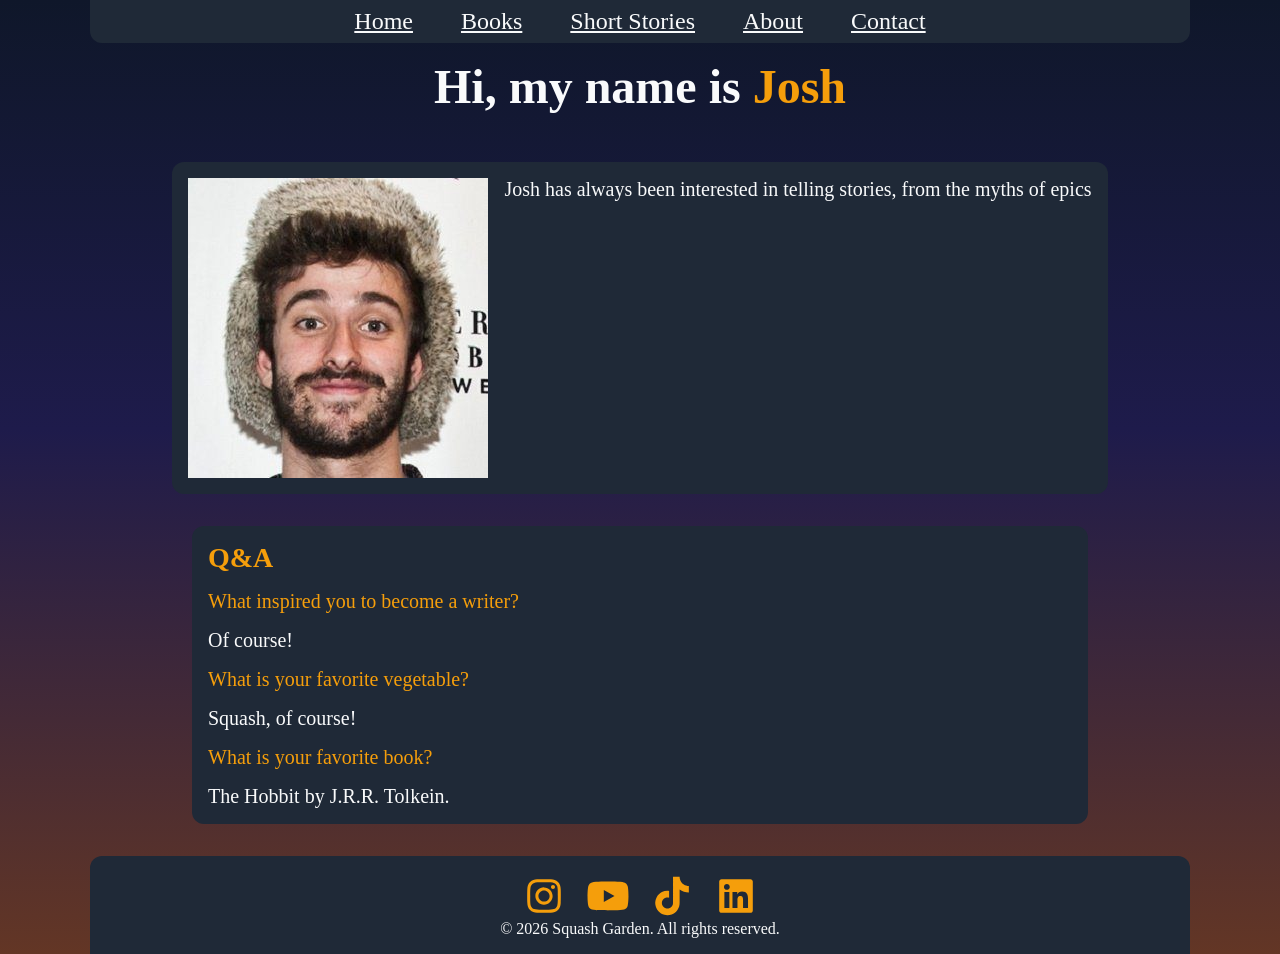
<file: about.html>
<!DOCTYPE html>
<html lang="en">
<head>
    <meta charset="UTF-8">
    <meta name="viewport" content="width=device-width, initial-scale=1.0">
    <title>The Squash Garden</title>

    <link rel="stylesheet" href="css/reset.css" />
    <link rel="stylesheet" href="css/variables.css" />
    <link rel="stylesheet" href="css/global.css" />
    <link rel="stylesheet" href="css/layout.css" />
    <link rel="stylesheet" href="css/components.css" />
    <link rel="stylesheet" href="css/about.css" />

</head>
<body data-page="about">

    <div class="page-container">
     <!-- Navbar -->
    <header>
        <div class="container">
            <nav class="site-nav">

                <!-- <div class="logo">
                    <img src="" alt="Logo">
                </div> -->

                <ul class="nav-links">
                    <li><a href="index.html">Home</a></li>
                    <li><a href="books.html">Books</a></li>
                    <li><a href="shortStories.html">Short Stories</a></li>
                    <li><a href="about.html">About</a></li>
                    <li><a href="contact.html">Contact</a></li>
                </ul>

            </nav>
        </div>
    </header>

    <main>

    <div>
       <h1 class="title">Hi, my name is <span class="accent-word">Josh</span></h1>
       <div id="about-content">
            <div id="author-info">
                <img id="author-photo"id="author-about-portrait" src="assets/images/author/josh2.jpg" alt="Author Photo">
                <p id="author-bio">&emsp;Josh has always been drawn to storytelling, from the myths and epics of the ancient world to sprawling fantasy realms filled with intrigue, 
                adventure, and discovery. With a background in Classics and an emphasis in Latin, his writing is deeply influenced by ancient history, language, 
                mythology, and the enduring themes woven throughout classical literature.
                Alongside his literary background, he also has extensive experience in technology and software development. With a programming certificate and 
                years of hands-on work across hobby and professional projects, he has explored everything from game development to software tools and technical problem 
                solving. That blend of analytical thinking and creative imagination shapes the worlds he creates, allowing him to approach storytelling with both structure 
                and depth.<br>
                &emsp;His work spans multiple fantasy genres, including medieval and high fantasy, Victorian-inspired steampunk, dystopian fantasy, and occasional ventures into 
                science fiction. Whether crafting ancient kingdoms, smoke-covered industrial cities, or fractured futuristic societies, he is drawn to stories that explore 
                human ambition, morality, and the tension between progress and tradition.<br>
                &emsp;Inspired by both classic literature and modern speculative fiction, he strives to create immersive worlds filled with memorable characters, layered histories, 
                and emotionally grounded stories. For him, writing has never simply been a hobby, it has always been a lifelong passion and a way to bring imagination to life.
                Outside of writing, he enjoys studying history and mythology, experimenting with game development projects, streaming his gaming sessions,exploring new technologies, 
                nd continuing to build the kinds of worlds that first inspired him to become an author.
                </p>
             </div>
       

            <div id="interview">
                <h2>Q&A</h2>
                <p id="qa-question-1" class="question"><strong>What inspired you to become a writer?</strong></p>
                <p id="qa-answer-1">
                    I've always been fascinated by stories and the power they have to transport us to different worlds, explore complex ideas, and connect us on a deep emotional level. 
                    From a young age, I found myself drawn to fantasy and science fiction, where imagination knows no bounds. Writing became a way for me to create my own worlds and share the stories that lived in my head with others.
                </p>

                <p id="qa-question-2" class="question"><strong>What are your biggest influences?</strong></p>
                <p id="qa-answer-2">
                    My influences are quite varied, but I would say that classic literature, mythology, and modern speculative fiction have all played a significant role in shaping my writing. 
                    Authors like J.R.R. Tolkein, Ursula K. Le Guin, and Brandon Sanderson have been major inspirations for me, as well as the rich tapestry of myths and legends from around the world.
                </p>

                <p id="qa-question-3" class="question"><strong>What can readers expect from your work?</strong></p>
                <p id="qa-answer-3">
                    Readers can expect immersive worlds filled with memorable characters, layered histories, and emotionally grounded stories. I strive to create narratives that explore human ambition, morality, and the tension between progress and tradition. Whether it's an epic fantasy saga or a dystopian tale, I aim to craft stories that resonate on both an intellectual and emotional level.
                </p>
            </div>
       </div>
       
       
    </div>

    </main>

    <!-- Footer -->
    <footer>
        <div class="container">
            <div class="footer">
                <ul class="social-media-icons">
                    <li><a id="instagram-link" href="https://instagram.com" target="_blank" rel="noopener noreferrer" aria-label="Instagram"><svg xmlns="http://www.w3.org/2000/svg" viewBox="0 0 640 640"><path d="M320.3 205C256.8 204.8 205.2 256.2 205 319.7C204.8 383.2 256.2 434.8 319.7 435C383.2 435.2 434.8 383.8 435 320.3C435.2 256.8 383.8 205.2 320.3 205zM319.7 245.4C360.9 245.2 394.4 278.5 394.6 319.7C394.8 360.9 361.5 394.4 320.3 394.6C279.1 394.8 245.6 361.5 245.4 320.3C245.2 279.1 278.5 245.6 319.7 245.4zM413.1 200.3C413.1 185.5 425.1 173.5 439.9 173.5C454.7 173.5 466.7 185.5 466.7 200.3C466.7 215.1 454.7 227.1 439.9 227.1C425.1 227.1 413.1 215.1 413.1 200.3zM542.8 227.5C541.1 191.6 532.9 159.8 506.6 133.6C480.4 107.4 448.6 99.2 412.7 97.4C375.7 95.3 264.8 95.3 227.8 97.4C192 99.1 160.2 107.3 133.9 133.5C107.6 159.7 99.5 191.5 97.7 227.4C95.6 264.4 95.6 375.3 97.7 412.3C99.4 448.2 107.6 480 133.9 506.2C160.2 532.4 191.9 540.6 227.8 542.4C264.8 544.5 375.7 544.5 412.7 542.4C448.6 540.7 480.4 532.5 506.6 506.2C532.8 480 541 448.2 542.8 412.3C544.9 375.3 544.9 264.5 542.8 227.5zM495 452C487.2 471.6 472.1 486.7 452.4 494.6C422.9 506.3 352.9 503.6 320.3 503.6C287.7 503.6 217.6 506.2 188.2 494.6C168.6 486.8 153.5 471.7 145.6 452C133.9 422.5 136.6 352.5 136.6 319.9C136.6 287.3 134 217.2 145.6 187.8C153.4 168.2 168.5 153.1 188.2 145.2C217.7 133.5 287.7 136.2 320.3 136.2C352.9 136.2 423 133.6 452.4 145.2C472 153 487.1 168.1 495 187.8C506.7 217.3 504 287.3 504 319.9C504 352.5 506.7 422.6 495 452z"/></svg></a></li>
                    <li><a id="youtube-link" href="https://youtube.com" target="_blank" rel="noopener noreferrer" aria-label="Youtube"><svg xmlns="http://www.w3.org/2000/svg" viewBox="0 0 640 640"><path d="M581.7 188.1C575.5 164.4 556.9 145.8 533.4 139.5C490.9 128 320.1 128 320.1 128C320.1 128 149.3 128 106.7 139.5C83.2 145.8 64.7 164.4 58.4 188.1C47 231 47 320.4 47 320.4C47 320.4 47 409.8 58.4 452.7C64.7 476.3 83.2 494.2 106.7 500.5C149.3 512 320.1 512 320.1 512C320.1 512 490.9 512 533.5 500.5C557 494.2 575.5 476.3 581.8 452.7C593.2 409.8 593.2 320.4 593.2 320.4C593.2 320.4 593.2 231 581.8 188.1zM264.2 401.6L264.2 239.2L406.9 320.4L264.2 401.6z"/></svg></a></li>
                    <li><a id="tiktok-link" href="https://tiktok.com" target="_blank" rel="noopener noreferrer" aria-label="TikTok"><svg xmlns="http://www.w3.org/2000/svg" viewBox="0 0 640 640"><path d="M544.5 273.9C500.5 274 457.5 260.3 421.7 234.7L421.7 413.4C421.7 446.5 411.6 478.8 392.7 506C373.8 533.2 347.1 554 316.1 565.6C285.1 577.2 251.3 579.1 219.2 570.9C187.1 562.7 158.3 545 136.5 520.1C114.7 495.2 101.2 464.1 97.5 431.2C93.8 398.3 100.4 365.1 116.1 336C131.8 306.9 156.1 283.3 185.7 268.3C215.3 253.3 248.6 247.8 281.4 252.3L281.4 342.2C266.4 337.5 250.3 337.6 235.4 342.6C220.5 347.6 207.5 357.2 198.4 369.9C189.3 382.6 184.4 398 184.5 413.8C184.6 429.6 189.7 444.8 199 457.5C208.3 470.2 221.4 479.6 236.4 484.4C251.4 489.2 267.5 489.2 282.4 484.3C297.3 479.4 310.4 469.9 319.6 457.2C328.8 444.5 333.8 429.1 333.8 413.4L333.8 64L421.8 64C421.7 71.4 422.4 78.9 423.7 86.2C426.8 102.5 433.1 118.1 442.4 131.9C451.7 145.7 463.7 157.5 477.6 166.5C497.5 179.6 520.8 186.6 544.6 186.6L544.6 274z"/></svg></a></li>
                    <li><a id="linkedin-link" href="https://linkedin.com" target="_blank" rel="noopener noreferrer" aria-label="LinkedIn"><svg xmlns="http://www.w3.org/2000/svg" viewBox="0 0 640 640"><path d="M512 96L127.9 96C110.3 96 96 110.5 96 128.3L96 511.7C96 529.5 110.3 544 127.9 544L512 544C529.6 544 544 529.5 544 511.7L544 128.3C544 110.5 529.6 96 512 96zM231.4 480L165 480L165 266.2L231.5 266.2L231.5 480L231.4 480zM198.2 160C219.5 160 236.7 177.2 236.7 198.5C236.7 219.8 219.5 237 198.2 237C176.9 237 159.7 219.8 159.7 198.5C159.7 177.2 176.9 160 198.2 160zM480.3 480L413.9 480L413.9 376C413.9 351.2 413.4 319.3 379.4 319.3C344.8 319.3 339.5 346.3 339.5 374.2L339.5 480L273.1 480L273.1 266.2L336.8 266.2L336.8 295.4L337.7 295.4C346.6 278.6 368.3 260.9 400.6 260.9C467.8 260.9 480.3 305.2 480.3 362.8L480.3 480z"/></svg></a></li>
                </ul>
                <p>&copy; 2026 Squash Garden. All rights reserved.</p>
            </div>
            
        </div>
    </footer>

    </div>


    <script type="module" src="js/app.js"></script>
</body>
</html>
</file>
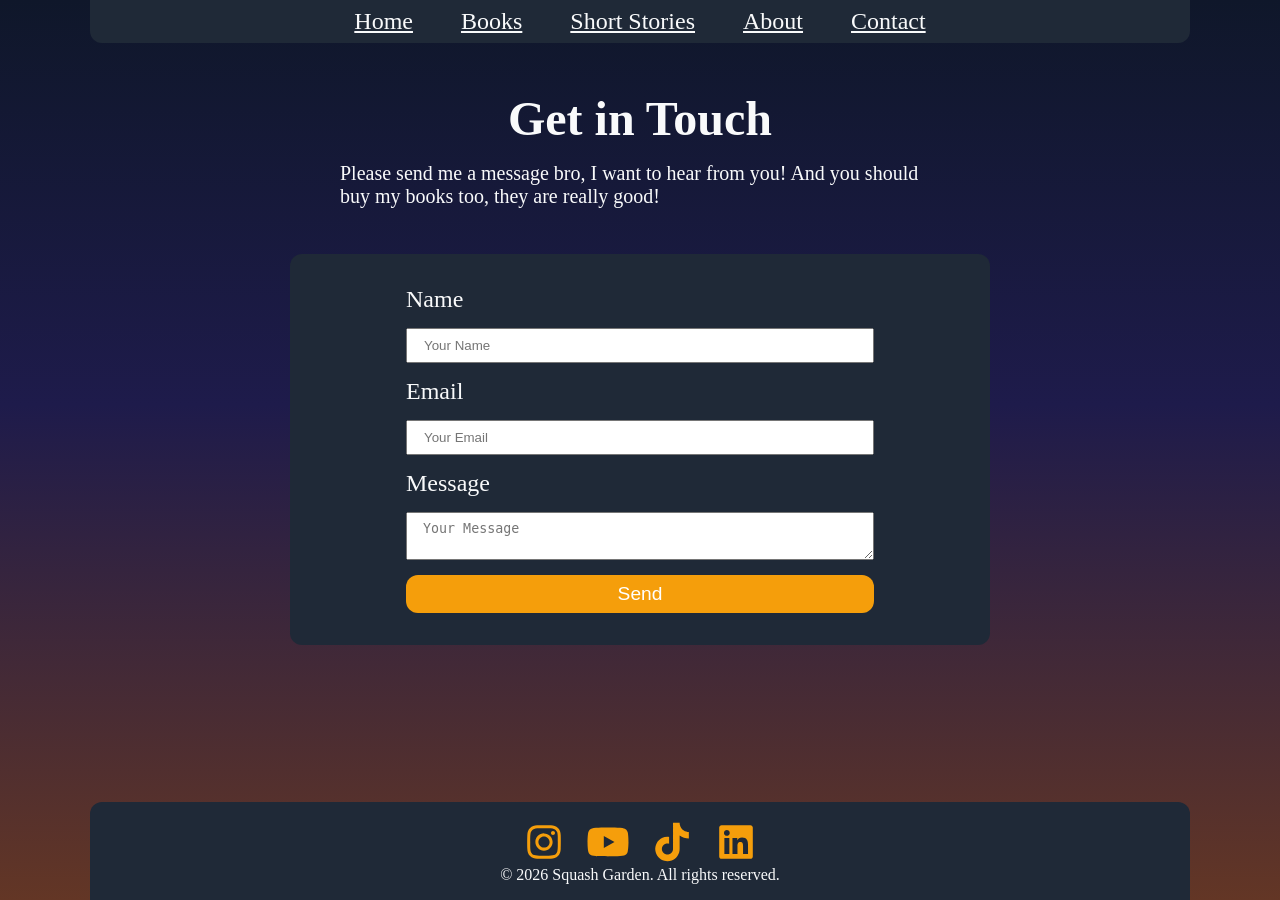
<file: contact.html>
<!DOCTYPE html>
<html lang="en">
<head>
    <meta charset="UTF-8">
    <meta name="viewport" content="width=device-width, initial-scale=1.0">
    <title>The Squash Garden</title>

    <link rel="stylesheet" href="css/reset.css" />
    <link rel="stylesheet" href="css/variables.css" />
    <link rel="stylesheet" href="css/global.css" />
    <link rel="stylesheet" href="css/layout.css" />
    <link rel="stylesheet" href="css/components.css" />
    <link rel="stylesheet" href="css/contact.css" />

</head>

<body data-page="contact">

    <div class="page-container">

    <!-- Navbar -->
    <header>
        <div class="container">
            <nav class="site-nav">
                <ul class="nav-links">
                    <li><a href="index.html">Home</a></li>
                    <li><a href="books.html">Books</a></li>
                    <li><a href="shortStories.html">Short Stories</a></li>
                    <li><a href="about.html">About</a></li>
                    <li><a href="contact.html">Contact</a></li>
                </ul>
            </nav>
        </div>
    </header>

    <main>

    <div id="contact-section">
        <h1 class="title">Get in Touch</h1>
        <p id="contact-description">Whether you have questions about my books, want to share your thoughts, or just want to say hi, I'd love to hear from you! 
            Feel free to reach out through any of the channels below, and I'll do my best to get back to you as soon as I can.</p>

        <div class="form-container">
            <form id="contact-form">

                <label for="name">Name</label>
                <input class="form-input" type="text" id="name" name="name" placeholder="Your Name" required>

                <label for="email">Email</label>
                <input class="form-input" type="email" id="email" name="email" placeholder="Your Email" required>

                <label for="message">Message</label>
                <textarea class="form-input" id="message" placeholder="Your Message" required></textarea>

                <button class="form-btn" type="submit">Send</button>

            </form>
        </div>
        
    </div>

    </main>

    <!-- Footer -->
    <footer>
        <div class="container">
            <div class="footer">
                <ul class="social-media-icons">
                    <li><a id="instagram-link" href="https://instagram.com" target="_blank" rel="noopener noreferrer" aria-label="Instagram"><svg xmlns="http://www.w3.org/2000/svg" viewBox="0 0 640 640"><path d="M320.3 205C256.8 204.8 205.2 256.2 205 319.7C204.8 383.2 256.2 434.8 319.7 435C383.2 435.2 434.8 383.8 435 320.3C435.2 256.8 383.8 205.2 320.3 205zM319.7 245.4C360.9 245.2 394.4 278.5 394.6 319.7C394.8 360.9 361.5 394.4 320.3 394.6C279.1 394.8 245.6 361.5 245.4 320.3C245.2 279.1 278.5 245.6 319.7 245.4zM413.1 200.3C413.1 185.5 425.1 173.5 439.9 173.5C454.7 173.5 466.7 185.5 466.7 200.3C466.7 215.1 454.7 227.1 439.9 227.1C425.1 227.1 413.1 215.1 413.1 200.3zM542.8 227.5C541.1 191.6 532.9 159.8 506.6 133.6C480.4 107.4 448.6 99.2 412.7 97.4C375.7 95.3 264.8 95.3 227.8 97.4C192 99.1 160.2 107.3 133.9 133.5C107.6 159.7 99.5 191.5 97.7 227.4C95.6 264.4 95.6 375.3 97.7 412.3C99.4 448.2 107.6 480 133.9 506.2C160.2 532.4 191.9 540.6 227.8 542.4C264.8 544.5 375.7 544.5 412.7 542.4C448.6 540.7 480.4 532.5 506.6 506.2C532.8 480 541 448.2 542.8 412.3C544.9 375.3 544.9 264.5 542.8 227.5zM495 452C487.2 471.6 472.1 486.7 452.4 494.6C422.9 506.3 352.9 503.6 320.3 503.6C287.7 503.6 217.6 506.2 188.2 494.6C168.6 486.8 153.5 471.7 145.6 452C133.9 422.5 136.6 352.5 136.6 319.9C136.6 287.3 134 217.2 145.6 187.8C153.4 168.2 168.5 153.1 188.2 145.2C217.7 133.5 287.7 136.2 320.3 136.2C352.9 136.2 423 133.6 452.4 145.2C472 153 487.1 168.1 495 187.8C506.7 217.3 504 287.3 504 319.9C504 352.5 506.7 422.6 495 452z"/></svg></a></li>
                    <li><a id="youtube-link" href="https://youtube.com" target="_blank" rel="noopener noreferrer" aria-label="Youtube"><svg xmlns="http://www.w3.org/2000/svg" viewBox="0 0 640 640"><path d="M581.7 188.1C575.5 164.4 556.9 145.8 533.4 139.5C490.9 128 320.1 128 320.1 128C320.1 128 149.3 128 106.7 139.5C83.2 145.8 64.7 164.4 58.4 188.1C47 231 47 320.4 47 320.4C47 320.4 47 409.8 58.4 452.7C64.7 476.3 83.2 494.2 106.7 500.5C149.3 512 320.1 512 320.1 512C320.1 512 490.9 512 533.5 500.5C557 494.2 575.5 476.3 581.8 452.7C593.2 409.8 593.2 320.4 593.2 320.4C593.2 320.4 593.2 231 581.8 188.1zM264.2 401.6L264.2 239.2L406.9 320.4L264.2 401.6z"/></svg></a></li>
                    <li><a id="tiktok-link" href="https://tiktok.com" target="_blank" rel="noopener noreferrer" aria-label="TikTok"><svg xmlns="http://www.w3.org/2000/svg" viewBox="0 0 640 640"><path d="M544.5 273.9C500.5 274 457.5 260.3 421.7 234.7L421.7 413.4C421.7 446.5 411.6 478.8 392.7 506C373.8 533.2 347.1 554 316.1 565.6C285.1 577.2 251.3 579.1 219.2 570.9C187.1 562.7 158.3 545 136.5 520.1C114.7 495.2 101.2 464.1 97.5 431.2C93.8 398.3 100.4 365.1 116.1 336C131.8 306.9 156.1 283.3 185.7 268.3C215.3 253.3 248.6 247.8 281.4 252.3L281.4 342.2C266.4 337.5 250.3 337.6 235.4 342.6C220.5 347.6 207.5 357.2 198.4 369.9C189.3 382.6 184.4 398 184.5 413.8C184.6 429.6 189.7 444.8 199 457.5C208.3 470.2 221.4 479.6 236.4 484.4C251.4 489.2 267.5 489.2 282.4 484.3C297.3 479.4 310.4 469.9 319.6 457.2C328.8 444.5 333.8 429.1 333.8 413.4L333.8 64L421.8 64C421.7 71.4 422.4 78.9 423.7 86.2C426.8 102.5 433.1 118.1 442.4 131.9C451.7 145.7 463.7 157.5 477.6 166.5C497.5 179.6 520.8 186.6 544.6 186.6L544.6 274z"/></svg></a></li>
                    <li><a id="linkedin-link" href="https://linkedin.com" target="_blank" rel="noopener noreferrer" aria-label="LinkedIn"><svg xmlns="http://www.w3.org/2000/svg" viewBox="0 0 640 640"><path d="M512 96L127.9 96C110.3 96 96 110.5 96 128.3L96 511.7C96 529.5 110.3 544 127.9 544L512 544C529.6 544 544 529.5 544 511.7L544 128.3C544 110.5 529.6 96 512 96zM231.4 480L165 480L165 266.2L231.5 266.2L231.5 480L231.4 480zM198.2 160C219.5 160 236.7 177.2 236.7 198.5C236.7 219.8 219.5 237 198.2 237C176.9 237 159.7 219.8 159.7 198.5C159.7 177.2 176.9 160 198.2 160zM480.3 480L413.9 480L413.9 376C413.9 351.2 413.4 319.3 379.4 319.3C344.8 319.3 339.5 346.3 339.5 374.2L339.5 480L273.1 480L273.1 266.2L336.8 266.2L336.8 295.4L337.7 295.4C346.6 278.6 368.3 260.9 400.6 260.9C467.8 260.9 480.3 305.2 480.3 362.8L480.3 480z"/></svg></a></li>
                </ul>
                <p>&copy; 2026 Squash Garden. All rights reserved.</p>
            </div>
            
        </div>
    </footer>

    </div>

    <script type="module" src="js/app.js"></script>

</body>
</file>
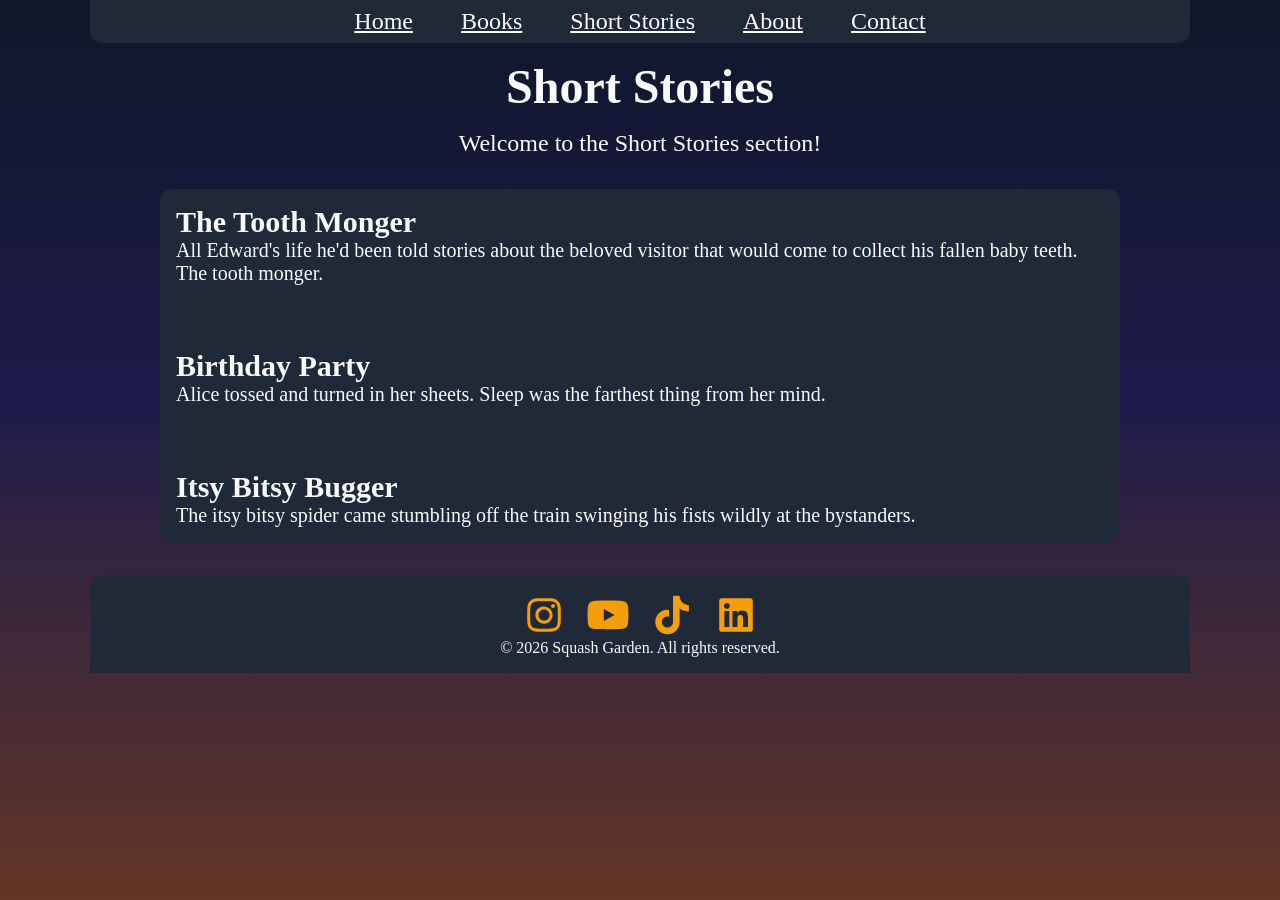
<file: shortStories.html>
<!DOCTYPE html>
<html lang="en">
<head>
    <meta charset="UTF-8">
    <meta name="viewport" content="width=device-width, initial-scale=1.0">
    <title>The Squash Garden</title>

    <link rel="stylesheet" href="css/reset.css" />
    <link rel="stylesheet" href="css/variables.css" />
    <link rel="stylesheet" href="css/global.css" />
    <link rel="stylesheet" href="css/layout.css" />
    <link rel="stylesheet" href="css/components.css" />
    <link rel="stylesheet" href="css/shortStories.css" />

</head>
<body>
    <div data-page="short-stories">
        <div class="page-container">
            <!-- Navbar -->
            <header>
                <div class="container">
                    <nav class="site-nav">

                        <!-- <div class="logo">
                            <img src="" alt="Logo">
                        </div> -->

                        <ul class="nav-links">
                            <li><a href="index.html">Home</a></li>
                            <li><a href="books.html">Books</a></li>
                            <li><a href="shortStories.html">Short Stories</a></li>
                            <li><a href="about.html">About</a></li>
                            <li><a href="contact.html">Contact</a></li>
                        </ul>

                    </nav>
                </div>
            </header>

            <main>
                <h1 class="title">Short Stories</h1>
                <p class="subtitle">Welcome to the Short Stories section!</p>

                <div class="short-stories">
                    <short class="short-story">
                        <h2>The Tooth Monger</h2>
                        <p class="short-story-text">
                            All Edward's life he'd been told stories about the beloved visitor that would come to collect his fallen baby teeth. The tooth monger.
                        </p>
                    </short>
                    <short class="short-story">
                        <h2>Birthday Party</h2>
                        <p class="short-story-text">
                            Alice tossed and turned in her sheets. Sleep was the farthest thing from her mind.
                        </p>
                    </short>
                    <short class="short-story">
                        <h2>Itsy Bitsy Bugger</h2>
                        <p class="short-story-text">
                            The itsy bitsy spider came stumbling off the train swinging his fists wildly at the bystanders.
                        </p>
                    </short>
                </div>
            </main>

            <!-- Footer -->
            <footer>
                <div class="container">
                    <div class="footer">
                        <ul class="social-media-icons">
                            <li><a id="instagram-link" href="https://instagram.com" target="_blank" rel="noopener noreferrer" aria-label="Instagram"><svg xmlns="http://www.w3.org/2000/svg" viewBox="0 0 640 640"><path d="M320.3 205C256.8 204.8 205.2 256.2 205 319.7C204.8 383.2 256.2 434.8 319.7 435C383.2 435.2 434.8 383.8 435 320.3C435.2 256.8 383.8 205.2 320.3 205zM319.7 245.4C360.9 245.2 394.4 278.5 394.6 319.7C394.8 360.9 361.5 394.4 320.3 394.6C279.1 394.8 245.6 361.5 245.4 320.3C245.2 279.1 278.5 245.6 319.7 245.4zM413.1 200.3C413.1 185.5 425.1 173.5 439.9 173.5C454.7 173.5 466.7 185.5 466.7 200.3C466.7 215.1 454.7 227.1 439.9 227.1C425.1 227.1 413.1 215.1 413.1 200.3zM542.8 227.5C541.1 191.6 532.9 159.8 506.6 133.6C480.4 107.4 448.6 99.2 412.7 97.4C375.7 95.3 264.8 95.3 227.8 97.4C192 99.1 160.2 107.3 133.9 133.5C107.6 159.7 99.5 191.5 97.7 227.4C95.6 264.4 95.6 375.3 97.7 412.3C99.4 448.2 107.6 480 133.9 506.2C160.2 532.4 191.9 540.6 227.8 542.4C264.8 544.5 375.7 544.5 412.7 542.4C448.6 540.7 480.4 532.5 506.6 506.2C532.8 480 541 448.2 542.8 412.3C544.9 375.3 544.9 264.5 542.8 227.5zM495 452C487.2 471.6 472.1 486.7 452.4 494.6C422.9 506.3 352.9 503.6 320.3 503.6C287.7 503.6 217.6 506.2 188.2 494.6C168.6 486.8 153.5 471.7 145.6 452C133.9 422.5 136.6 352.5 136.6 319.9C136.6 287.3 134 217.2 145.6 187.8C153.4 168.2 168.5 153.1 188.2 145.2C217.7 133.5 287.7 136.2 320.3 136.2C352.9 136.2 423 133.6 452.4 145.2C472 153 487.1 168.1 495 187.8C506.7 217.3 504 287.3 504 319.9C504 352.5 506.7 422.6 495 452z"/></svg></a></li>
                            <li><a id="youtube-link" href="https://youtube.com" target="_blank" rel="noopener noreferrer" aria-label="Youtube"><svg xmlns="http://www.w3.org/2000/svg" viewBox="0 0 640 640"><path d="M581.7 188.1C575.5 164.4 556.9 145.8 533.4 139.5C490.9 128 320.1 128 320.1 128C320.1 128 149.3 128 106.7 139.5C83.2 145.8 64.7 164.4 58.4 188.1C47 231 47 320.4 47 320.4C47 320.4 47 409.8 58.4 452.7C64.7 476.3 83.2 494.2 106.7 500.5C149.3 512 320.1 512 320.1 512C320.1 512 490.9 512 533.5 500.5C557 494.2 575.5 476.3 581.8 452.7C593.2 409.8 593.2 320.4 593.2 320.4C593.2 320.4 593.2 231 581.8 188.1zM264.2 401.6L264.2 239.2L406.9 320.4L264.2 401.6z"/></svg></a></li>
                            <li><a id="tiktok-link" href="https://tiktok.com" target="_blank" rel="noopener noreferrer" aria-label="TikTok"><svg xmlns="http://www.w3.org/2000/svg" viewBox="0 0 640 640"><path d="M544.5 273.9C500.5 274 457.5 260.3 421.7 234.7L421.7 413.4C421.7 446.5 411.6 478.8 392.7 506C373.8 533.2 347.1 554 316.1 565.6C285.1 577.2 251.3 579.1 219.2 570.9C187.1 562.7 158.3 545 136.5 520.1C114.7 495.2 101.2 464.1 97.5 431.2C93.8 398.3 100.4 365.1 116.1 336C131.8 306.9 156.1 283.3 185.7 268.3C215.3 253.3 248.6 247.8 281.4 252.3L281.4 342.2C266.4 337.5 250.3 337.6 235.4 342.6C220.5 347.6 207.5 357.2 198.4 369.9C189.3 382.6 184.4 398 184.5 413.8C184.6 429.6 189.7 444.8 199 457.5C208.3 470.2 221.4 479.6 236.4 484.4C251.4 489.2 267.5 489.2 282.4 484.3C297.3 479.4 310.4 469.9 319.6 457.2C328.8 444.5 333.8 429.1 333.8 413.4L333.8 64L421.8 64C421.7 71.4 422.4 78.9 423.7 86.2C426.8 102.5 433.1 118.1 442.4 131.9C451.7 145.7 463.7 157.5 477.6 166.5C497.5 179.6 520.8 186.6 544.6 186.6L544.6 274z"/></svg></a></li>
                            <li><a id="linkedin-link" href="https://linkedin.com" target="_blank" rel="noopener noreferrer" aria-label="LinkedIn"><svg xmlns="http://www.w3.org/2000/svg" viewBox="0 0 640 640"><path d="M512 96L127.9 96C110.3 96 96 110.5 96 128.3L96 511.7C96 529.5 110.3 544 127.9 544L512 544C529.6 544 544 529.5 544 511.7L544 128.3C544 110.5 529.6 96 512 96zM231.4 480L165 480L165 266.2L231.5 266.2L231.5 480L231.4 480zM198.2 160C219.5 160 236.7 177.2 236.7 198.5C236.7 219.8 219.5 237 198.2 237C176.9 237 159.7 219.8 159.7 198.5C159.7 177.2 176.9 160 198.2 160zM480.3 480L413.9 480L413.9 376C413.9 351.2 413.4 319.3 379.4 319.3C344.8 319.3 339.5 346.3 339.5 374.2L339.5 480L273.1 480L273.1 266.2L336.8 266.2L336.8 295.4L337.7 295.4C346.6 278.6 368.3 260.9 400.6 260.9C467.8 260.9 480.3 305.2 480.3 362.8L480.3 480z"/></svg></a></li>
                        </ul>
                        <p>&copy; 2026 Squash Garden. All rights reserved.</p>
                    </div>
                </div>
            </footer>

            <script type="module" src="js/app.js"></script>

        </div>

    </div>
</body>
</html>
</file>
<file: css/variables.css>
:root {
  --primary: #4C1D95;
  --secondary: #1F2937;
  --tertiary: #312E81;

  --accent: #F59E0B;
  --half-accent: #ffc767;
  --warning: #c83535;
  --half-warning: #d95a5a;

  --bg-primary: #111827;
  --bg-secondary: #1F2937;
  --bg-secondary-hover: #374151;

  --text-primary: #F9FAFB;
  --text-secondary: #D1D5DB;

  --spacing-sm: 0.5rem;
  --spacing-md: 1rem;
  --spacing-lg: 2rem;

  --border-radius: 12px;
}

.light-mode {
  --bg-primary: #F8F5F2;
  --bg-secondary: #EDE7E3;

  --text-primary: #1F2937;
  --text-secondary: #4B5563;
}
</file>
<file: css/global.css>
/* Define base styles used everywhere. */

body {
    min-height: 100vh;
    font-family: 'Times New Roman', Times, serif;
    background: linear-gradient(
        180deg,
        #0F172A 0%,
        #1E1B4B 45%,
        #633625 100%
    );

  color: var(--text-primary);
}

/* Links inherit text color naturallly unless overriden */
a {
  color: inherit;
}

img {
    max-width: 100%;
    display: block;
}


.accent-word {
    color: var(--accent);
}
</file>
<file: css/layout.css>
/* Handle large structural layout rules. 
This file controls Page Sections, Grids, Flex Layouts, Containers, */


.container {
  width: min(1100px, 90%);
  margin: 0 auto;
}
</file>
<file: css/components.css>
/* Style Reusable UI components here (e.g. buttons, cards, forms, alerts) */

/* NAVBAR */

/* Logo + UL */
.site-nav {
    display: flex;
    flex-direction: row;
    justify-content: space-around;

    gap: 1rem;
    background: var(--bg-secondary);
    color: var(--text-primary);

    font-size: 1.5rem;
    border-bottom-left-radius: var(--border-radius);
    border-bottom-right-radius: var(--border-radius);
}

/* UL Element */
.nav-links {
    display: flex;
    flex-direction: row;
    justify-content: space-around;

    gap: 3rem;

    list-style: none;
    padding: 0;
    margin: 0;
    padding-top: var(--spacing-sm);
    padding-bottom: var(--spacing-sm);
    
}

.nav-links a:hover {
    color: var(--accent);
}

.nav-links a:active {
    color: var(--half-accent);
}

/* TITLE */

.title {
    font-size: 3rem;
    font-weight: bold;
    text-align: center;
    margin: 1rem;
}

.subtitle {
    font-size: 1.5rem;
    text-align: center;
    margin-bottom: var(--spacing-lg);
}

/* Books */
.book-cover {
    width: 100%;
    max-width: 250px;
    height: auto;

    border-radius: 6px;
    box-shadow: 0 10px 25px rgba(0,0,0,0.35);
}

.book-cover:hover {
    transform: scale(1.05);
    transition: transform 0.3s ease;
    cursor: pointer;
}

.book-description {
    flex: start;
    margin-top: var(--spacing-sm);
    padding-left: var(--spacing-md);
    padding-right: var(--spacing-md);
    font-size: 1.5rem;
    text-align: left;
}

/* Books Modal */
.hidden {
  display: none;
}

.modal {
  position: fixed;
  inset: 0;
  z-index: 1000;
}

#modal-title {
    color: var(--accent);
}

.modal-backdrop {
    position: absolute;
    inset: 0;
    background: rgba(0, 0, 0, 0.6);
}

.modal-panel {
    position: relative;
    z-index: 1;
    max-width: 850px;
    width: min(90vw, 900px);
    max-height: 90vh;
    margin: 5vh auto;
    padding: 2rem;

    font-size: 1.5rem;

    background: var(--bg-secondary);
    border-radius: 16px;
    overflow-y: auto;
    display: grid;
    gap: 1rem;
}

.modal-cover {
    width: 220px;
    max-width: 100%;
    height: auto;
}

.modal-close {
    position: absolute;
    font-size: 1.5rem;
    top: 1rem;
    right: 1rem;
    padding-right: var(--spacing-sm);
    padding-left: var(--spacing-sm);
    color: var(--text-primary);
    background: var(--warning);
}

.modal-close:hover {
    background: var(--half-warning);
    cursor: pointer;
}

.buy-btn {
    width: 20%;
    font-size: 1.25rem;
    background-color: var(--accent);
    color: var(--text-primary);
    border-radius: var(--border-radius);
    padding: var(--spacing-sm);
    margin-top: var(--spacing-md);
}

.buy-btn:hover {
    cursor: pointer;
    background-color: var(--half-accent);
}


/* Footer */
.footer {
    background: var(--bg-secondary);
    color: var(--text-primary);
    text-align: center;
    padding: var(--spacing-md);
    margin-top: var(--spacing-lg);
    border-top-left-radius: var(--border-radius);
    border-top-right-radius: var(--border-radius);
}

.social-media-icons {
    display: flex;
    flex-wrap: wrap;
    justify-content: center;
    align-items: center;
    gap: 1rem;
    list-style: none;
    padding: 0;
    margin: 0;
}

.social-media-icons li {
    width: 48px;
    height: 48px;
    flex: 0 0 auto;
}

.social-media-icons svg {
    width: 100%;
    height: 100%;
    fill: var(--accent);
    
    display: block;
}

.social-media-icons svg:hover {
    transform: scale(1.1);
    transition: transform 0.3s ease;
    fill: var(--half-accent);
    cursor: pointer;
}



@media (max-width: 768px) {

    .book-cover {
        width: 60%;
        max-width: 320px;
    }
}
</file>
<file: css/about.css>
.page-container {
    display: flex;
    flex-direction: column;
    min-height: 100vh;
}

main {
    flex: 1;
}

#about-content {
    display: flex;
    flex-direction: column;
    align-items: center;

    gap: var(--spacing-lg);
}

#author-info {
    display: flex;
    flex-direction: row;
    justify-content: center;

    max-width: 85%;

    background: var(--bg-secondary);
    border-radius: var(--border-radius);
    padding: var(--spacing-md);

    gap: var(--spacing-md);
    margin-top: var(--spacing-lg);

    font-size: 1.25rem;
}

#author-about-portrait {
    width: auto;
    height: 150px;
    max-height: 400px;
    border-radius: var(--border-radius);
}

#interview {
    display: flex;
    flex-direction: column;
    justify-content: center;

    max-width: 85%;
    min-width: 70%;

    background: var(--bg-secondary);
    border-radius: var(--border-radius);
    padding: var(--spacing-md);

    font-size: 1.25rem;

    gap: var(--spacing-md);
    max-width: 85%;
}

#interview h2 {
    font-size: 1.75rem;
    color: var(--accent);
}

#interview p {
    display: flex;
    flex-direction: column;
    justify-content: center;
    margin: 0;
    
    max-width: 85%;
}

#interview .question {
    color: var(--accent);
    font-size: 1.25rem;
}

@media (max-width: 768px) {

    #author-info {
        display: flex;
        flex-direction: column;
        flex-wrap: wrap;
    }

    #author-about-portrait {
        width: 150px;
        height: 150px;
        border-radius: var(--border-radius);
    }

}
</file>
<file: css/contact.css>
.page-container {
    display: flex;
    flex-direction: column;
    min-height: 100vh;
}

main {
    flex: 1;
}


#contact-section {
    display: flex;
    justify-content: center;
    align-items: center;
    flex-direction: column;
    padding: var(--spacing-lg) 0;
}

#contact-section p {
    width: 65%;
    max-width: 600px;
    font-size: 1.25rem;
    margin-bottom: var(--spacing-md);
}

.form-container {
    display: flex;
    justify-content: center;
    align-items: center;
    margin-top: 30px;

    width: 60%;
    max-width: 700px;

    background-color: var(--bg-secondary);
    padding: var(--spacing-md);
    border-radius: var(--border-radius);
}

#contact-form {
    display: flex;
    justify-content: center;
    flex-direction: column;
    gap: 15px;
    width: 75%;
    max-width: 500px;
    padding: var(--spacing-md);
    margin: 0 auto;
    font-size: 1.5rem;
}

.form-input {
    padding: var(--spacing-sm) var(--spacing-md);
}

.form-btn {
    background-color: var(--accent);
    color: #fff;
    border: none;
    padding: var(--spacing-sm) var(--spacing-md);
    font-size: 1.2rem;
    border-radius: var(--border-radius);
    cursor: pointer;
}

.form-btn:hover {
    background-color: var(--half-accent);
    transition: background-color 0.3s ease;
}
</file>
<file: css/shortStories.css>
.short-stories {
    display: flex;
    justify-content: center;
    flex-direction: column;
    
    width: 75vw;
    height: auto;

    gap: var(--spacing-lg);

    margin: var(--spacing-lg) auto;
    border-radius: var(--border-radius);

    background-color: var(--bg-secondary);
}

.short-story {
    font-size: 1.25rem;
    padding: var(--spacing-md);

}

.short-story:hover {
    background-color: var(--bg-secondary-hover);
     border-radius: var(--border-radius);
     cursor: pointer;
}
</file>
